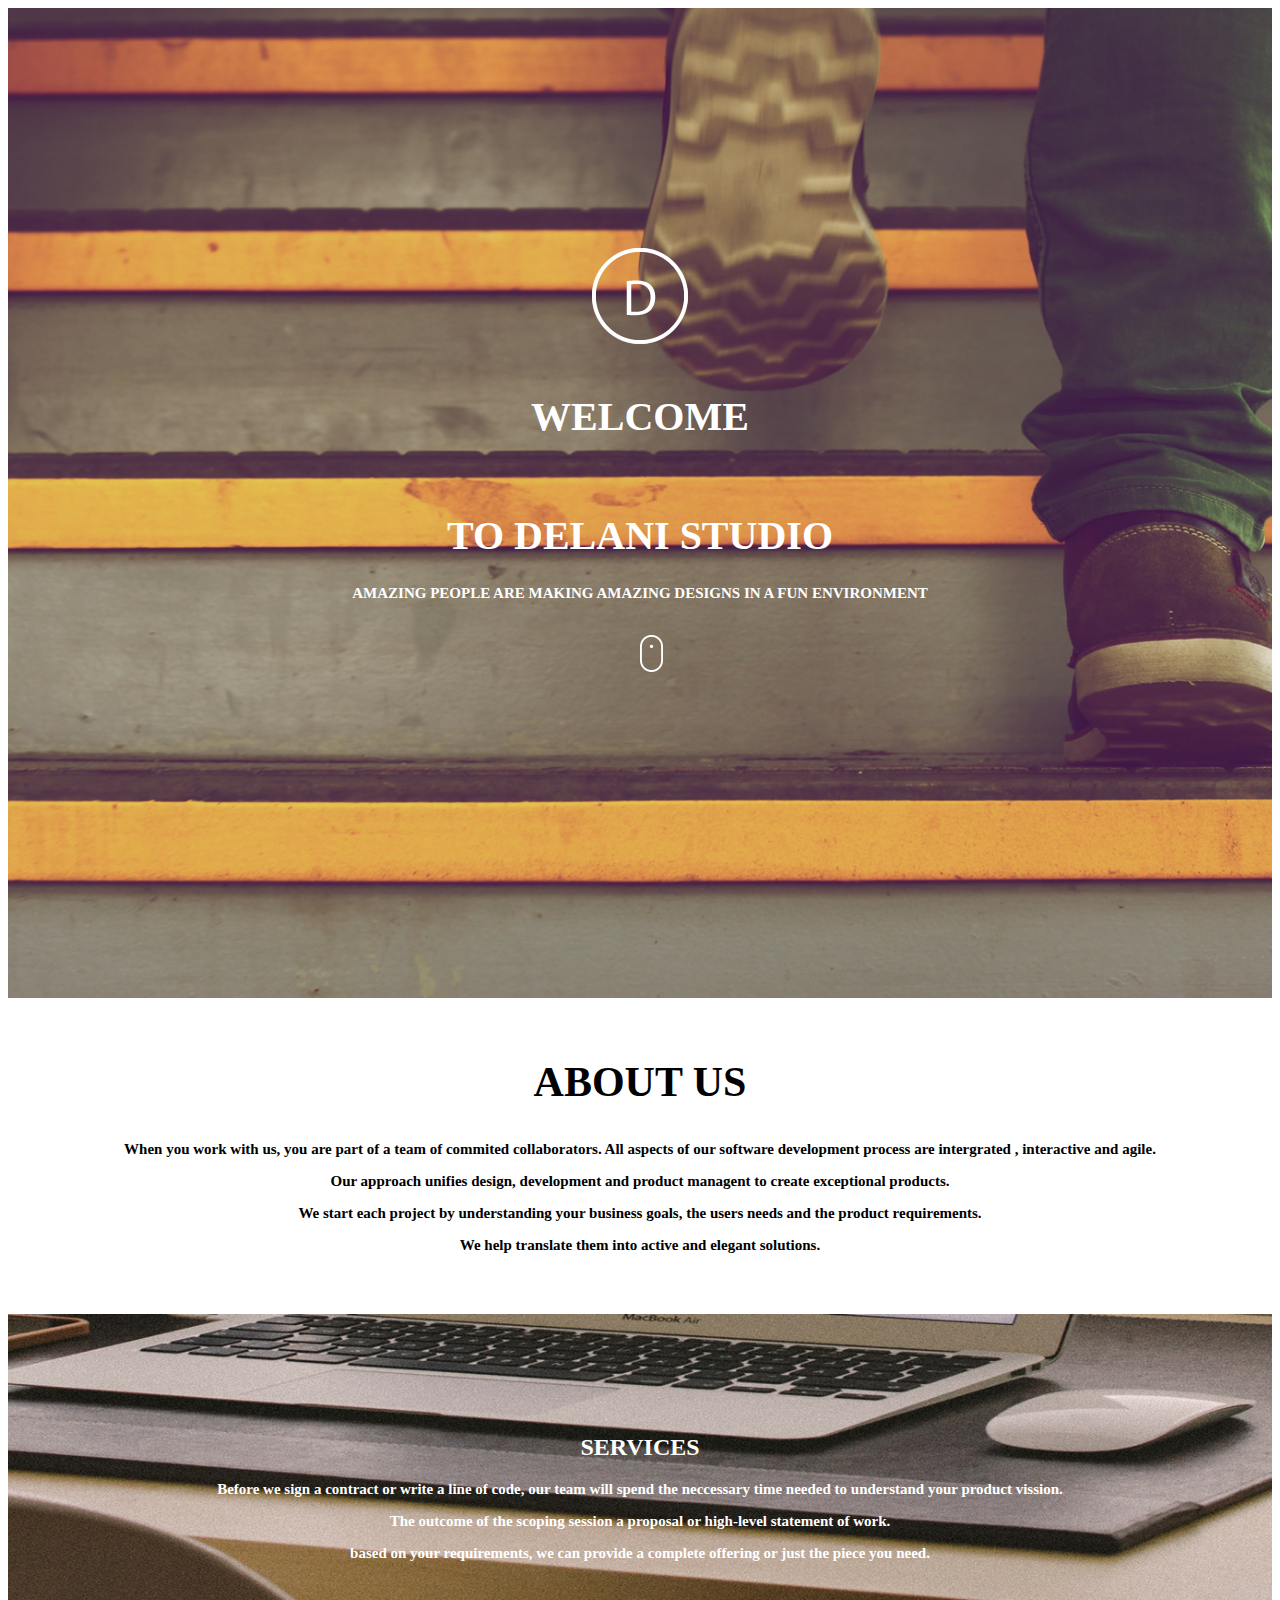
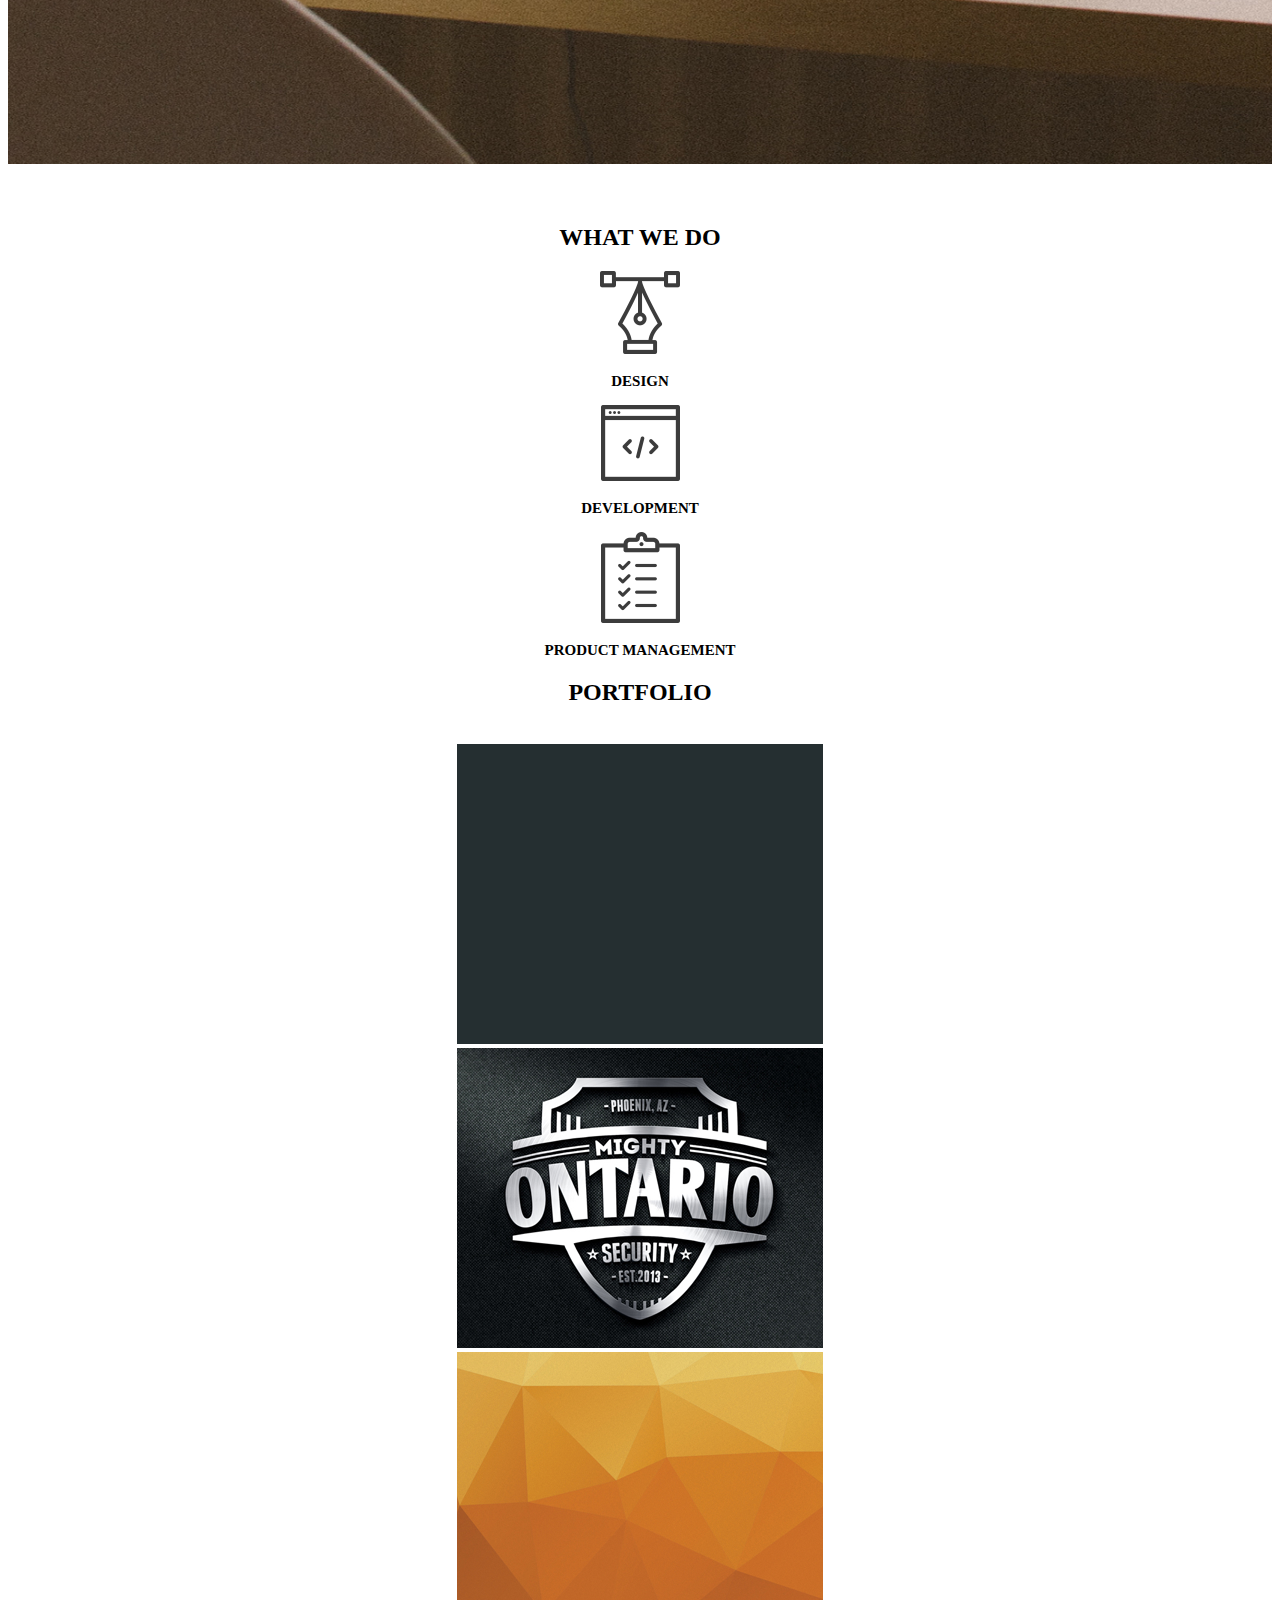
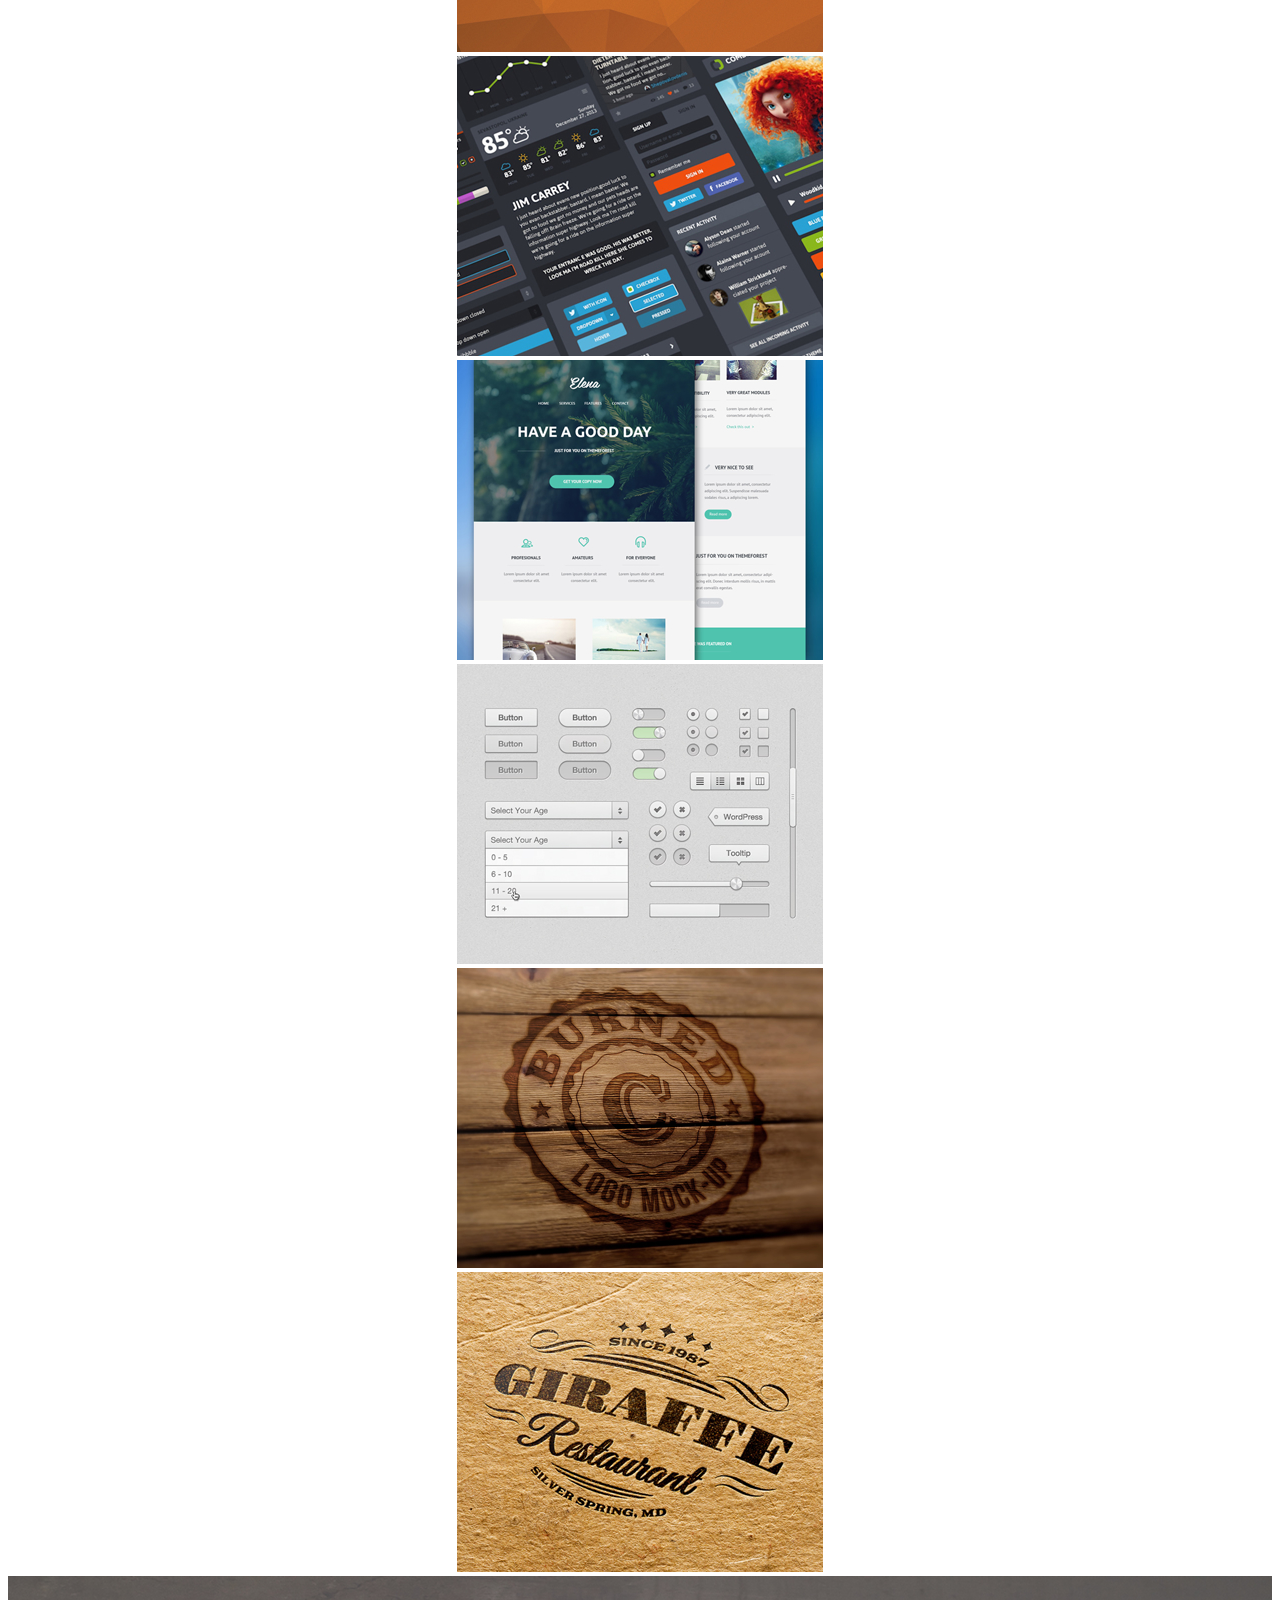
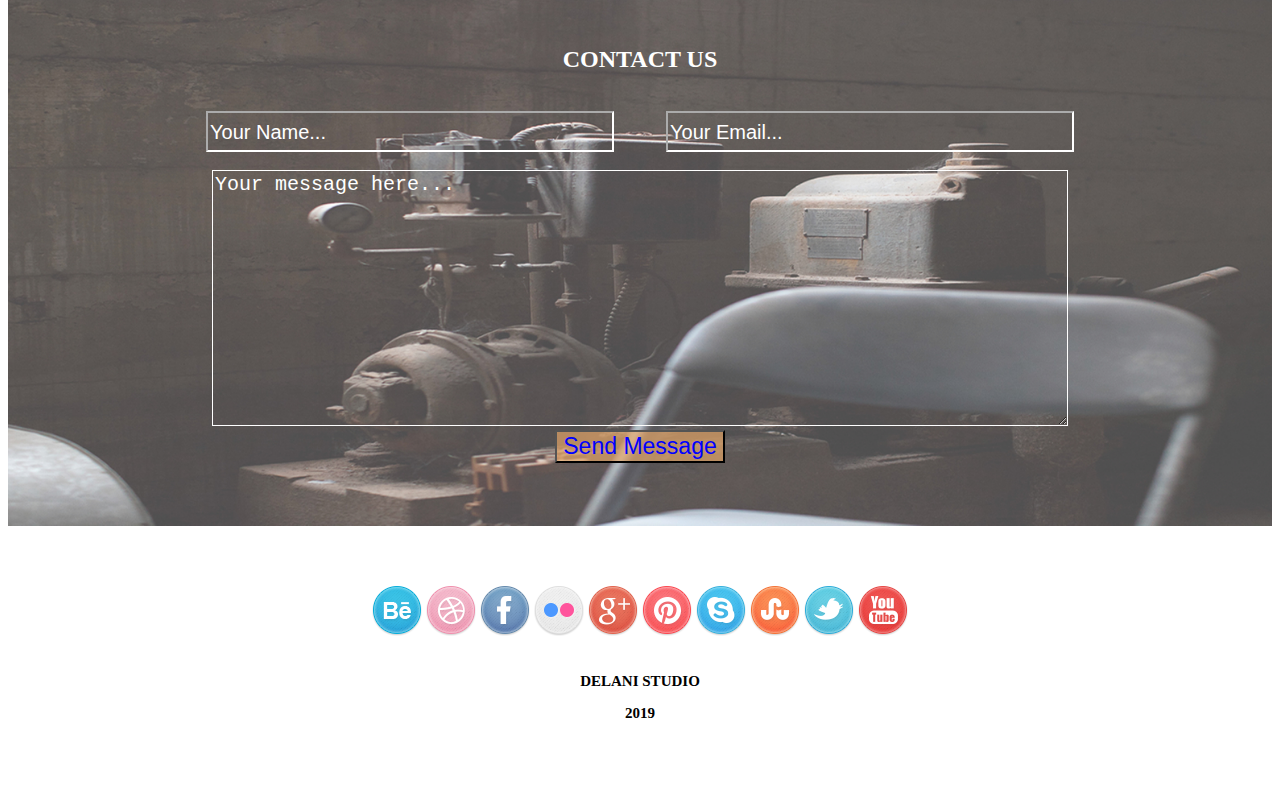
<file: index.html>
<!DOCTYPE html>
<html>
  <head>
    <meta charset="utf-8">
    <meta name="viewport" content="width=device-width, initial-scale=1">
    <link href="https://cdn.jsdelivr.net/npm/bootstrap@5.1.3/dist/css/bootstrap.min.css" rel="stylesheet" integrity="sha384-1BmE4kWBq78iYhFldvKuhfTAU6auU8tT94WrHftjDbrCEXSU1oBoqyl2QvZ6jIW3" crossorigin="anonymous">
    <script src="https://cdn.jsdelivr.net/npm/bootstrap@5.1.3/dist/js/bootstrap.bundle.min.js" integrity="sha384-ka7Sk0Gln4gmtz2MlQnikT1wXgYsOg+OMhuP+IlRH9sENBO0LRn5q+8nbTov4+1p" crossorigin="anonymous"></script>    
    <link rel="preconnect" href="https://fonts.googleapis.com">
    <link rel="preconnect" href="https://fonts.gstatic.com" crossorigin>
    <link href="https://fonts.googleapis.com/css2?family=Aclonica&family=DM+Serif+Display&family=Niconne&family=Passion+One&family=Patrick+Hand&family=Righteous&family=Ultra&display=swap" rel="stylesheet">
    <link href="./css/styles.css" rel="stylesheet">
    <title>Delani Studio</title>
  </head>
  <body>
    <div class="container-fluid-md">
      <div class="h_img" style="background-image:url('images/backgrounds/h_img.jpg');">
        <img src="images/logo/logo.png" alt=" Delani Studio Logo"><br><br>
        <h1>WELCOME</h1><br>
        <h1>TO DELANI STUDIO</h1>
        <p>AMAZING PEOPLE ARE MAKING AMAZING DESIGNS IN A FUN ENVIRONMENT</p><br>
        <div class="mouse_click"><a href="#about_us"><img id= "mouse_click" src="images/mouse_click.png" alt="mouse_click"></a>
      </div>
    </div>  
    <div class="container-md">
      <div class="about_us" id="about_us">
        <h2>ABOUT US</h2>
        <p>When you work with us, you are part of a team of commited collaborators. All aspects of our software development process are intergrated , interactive and agile.</p>
        <p>Our approach unifies design, development and product managent to create exceptional products.</p> 
        <p>We start each project by understanding your business goals, the users needs and the product requirements.</p>
        <p>We help translate them into active and elegant solutions.</p>
      </div>  
    </div>  
    <div id="services" class="container-fluid-md">
      <h2>SERVICES</h2>
      <p>Before we sign a contract or write a line of code, our team will spend the neccessary time needed to understand your product vission.</p>
      <p>The outcome of the scoping session a proposal or high-level statement of work.</p>
      <p>based on your requirements, we can provide a complete offering or just the piece you need. </p>
    </div> 
    <div id="whatwedo" class="container-md">
      <h2>WHAT WE DO</h2>
      <div class="row mt-5">
        <div class="col-md-4">
          <div id="design">
            <img  src="images/services_icons/design_icon.png" alt="design icon">
            <p>DESIGN</p>
          </div>
          <div id="designdes">
            <h4>DESIGN</h4>
            <p>Our design practice offers a full range of services including brand strategy, interaction and visual design and user experience testing.</p>
            <p>Throughout your project, our designers create and implement visual design and workflows, solicit user feedback and work with you to make sure what gets built is what is needed.</p>
          </div>
        </div>
        <div class="col-md-4">
          <div id="development">
            <img src="images/services_icons/dev_icon.png" alt="development icon">
          <p>DEVELOPMENT</p>
          </div>
          <div id="developmentdes">
            <h4>DEVELOPMENT</h4>
            <p>All engineers are fluent in the latest enterprise, mobile and web development technologies.</p>
            <p>They collaborate with your team to write, and improve code on a daily basis, using proven practices such as test-driven development and pair programming.</p>
          </div>
        </div>
        <div class="col-md-4">
          <div id="product">
            <img src="images/services_icons/product_icon.png" alt="product icon">
          <p>PRODUCT MANAGEMENT</p>
          </div>
          <div id="productdes">
            <h4>PRODUCT MANAGEMENT</h4>
            <p>Planning and development is iterative. Because we are constantly coding and testing, the products we build are always ready to go live.</p> 
            <p>This iterative process allows for changes as business requirements evolve.</p>  
          </div>
        </div>
      </div> 
    </div>   
    <div id="portfolio" class="container">
      <h2>PORTFOLIO</h2><br>
      <div class="row">
        <div class="col-md-3 ">
          <div class="card" id="blank">
            <img class="card-img-top" src="images/portfolio/work4.jpg" alt="Blank image">
            <div class="card-img-overlay overlay1">
              <h4 id="blank-t"class="card-title">Blank </h4>
            </div>
          </div>
        </div>
        <div class="col-md-3">
          <div class="card" id="ontario">
            <img class="card-img-top" src="images/portfolio/work3.jpg" alt="Ontario image">
            <div class="card-img-overlay overlay2">
              <h4 id="ontario-t"class="card-title">Ontarion Security</h4>
            </div>
          </div>
        </div>
        <div class="col-md-3">
          <div class="card" id="yellow">
            <img class="card-img-top" src="images/portfolio/work2.jpg" alt="Yellow Pyramid image">
            <div class="card-img-overlay">
              <h4 id="yellow-t"class="card-title">Yellow Pyramid</h4>
            </div>
          </div>
        </div>
        <div class="col-md-3">
          <div class="card" id="jim">
            <img class="card-img-top" src="images/portfolio/work1.jpg" alt=" Jim Carrey image">
            <div class="card-img-overlay">
              <h4 id="jim-t"class="card-title"> Jim Carrey App</h4>
            </div>
          </div>
        </div>
      </div> 
      <div class="row mt-4 mb-5">
        <div class="col-md-3">
          <div class="card" id="have">
            <img class="card-img-top" src="images/portfolio/work5.jpg" alt="Have a Good Day image">
            <div class="card-img-overlay">
              <h4 id="have-t"class="card-title">Have A Good Day </h4>
            </div>
          </div>
        </div>
        <div class="col-md-3">
          <div class="card" id="calculator">
            <img class="card-img-top" src="images/portfolio/work6.jpg" alt="Calculator image">
            <div class="card-img-overlay">
              <h4 id="calculator-t"class="card-title">Calculator App</h4>
            </div>
          </div>
        </div>
        <div class="col-md-3">
          <div class="card" id="burned">
            <img class="card-img-top" src="images/portfolio/work7.jpg" alt="Burned image">
            <div class="card-img-overlay">
              <h4 id="burned-t"class="card-title">Burned App</h4>
            </div>
          </div>
        </div>
        <div class="col-md-3">
          <div class="card" id="girraffe">
            <img class="card-img-top" src="images/portfolio/work8.jpg" alt=" Girraffe image">
            <div class="card-img-overlay">
              <h4 id="girraffe-t"class="card-title">Girraffe Restaurant</h4>
            </div>
          </div>
        </div>
      </div>
    </div> 
    <div class="contactus">
      <h2>CONTACT US</h2><br>
      <div id="cont_form"class="container-fluid-md">
        <form id="contact-form"action="" method="" target="_blank">
          <input type="text" id="name" name="NAME" placeholder="Your Name...">&emsp;&emsp;&emsp;
          <input type="text" id="email" name="EMAIL" placeholder="Your Email..."><br><br>
          <textarea id="subject" name="MESSAGE" placeholder="Your message here..." style="height:250px"></textarea><br>
          <input id="submit-button" type="submit" value="Send Message">
        </form>
      </div>  
    </div> 
    <div>
     <footer>
      <img src="images/social_icons/behance.png" alt="behance">
      <img src="images/social_icons/dribble.png" alt="dribble">
      <img src="images/social_icons/facebook.png" alt="facebook">
      <img src="images/social_icons/flickr.png" alt="flickr">
      <img src="images/social_icons/g_plus.png" alt="g_plus">
      <img src="images/social_icons/pinterest.png" alt="pinterest">
      <img src="images/social_icons/skype.png" alt="skype">
      <img src="images/social_icons/stumble_upon.png" alt="stumble_upon">
      <img src="images/social_icons/twitter.png" alt="twitter">
      <img src="images/social_icons/you_tube.png" alt="you_tube"><br><br>
      <p>DELANI STUDIO</p>
      <p>2019</p>
     </footer>
    </div> 
    <script type="text/javascript" src="https://ajax.googleapis.com/ajax/libs/jquery/3.5.1/jquery.min.js"></script>
    <script src="js/jquery.mini.js"></script>
    <script src="./js/script.js"></script>
  </body>
</html>
</file>
<file: css/styles.css>
h1{
  font-family: 'Libre Baskerville', serif;
  color: white;
  font-size: 40px;
  text-align: center;
  font-weight: bold;
}
p {
  font-family: 'Libre Baskerville', serif;
  font-size: 15px;
  text-align: center;
  font-weight: bold;
}
.h_img{
  background-position: center center;
  background-size: cover;
  height: 750px;
  background-repeat: no-repeat;
  color: white;
  text-align: center;
  padding-top:19%; 
}
.about_us{
  font-family: 'Libre Baskerville', serif;
  font-size: 28px;
  text-align: center;
  margin-top: 60px;
  font-weight: bold;
  margin-bottom: 60px;
}
#services{
  background-image:url('../images/backgrounds/s_image.jpg');
  background-position: center;
  background-repeat: no-repeat;
  background-size: cover;
  height: 350px;
  font-family: 'Libre Baskerville', serif;
  color: white;
  text-align: center;
  padding-top: 100px;
  margin-bottom: 60px;
}
#whatwedo{
  text-align: center;
}
#portfolio{
  text-align: center;
}
.contactus{
  background-image: url("../images/backgrounds/c_image.jpg");
  background-position: center;
  background-repeat: no-repeat;
  background-size: cover;
  height: 500px;
  font-family: 'Libre Baskerville', serif;
  color: white;
  text-align: center;
  padding-top: 50px;
}
#name,#email{
  width: 400px;
  background-color: transparent;
  border-color: white;
  height: 35px;
}
#subject{
  width: 850px;
  background-color: transparent;
  border-color: white;
 

}
::placeholder {
  color: white;
  font-size: 20px;
}
.card{
  height: 100%;
  width: 100%;
}
footer{
  text-align: center;
  margin-top: 60px;
  margin-bottom: 80px;
}
#mouse_click{
 position:absolute;
  
}
#designdes,#productdes,#developmentdes{
  display: none;
}
#blank-t,#ontario-t,#yellow-t,#jim-t,#have-t,#calculator-t,#burned-t,#girraffe-t{
  background-color: white;
  padding: 70px 0;
  text-align: center;
  display: none;
  margin: 50px;
  padding: 15px;
  border-style:outset;
}
.card h4{
  font-size: 16px;
}

#mouse_click{
  animation: bounce 3s infinite alternate;
  }
@keyframes bounce { 
  0%{
  transform: translate(0px,100px);
  }
  100%{
  transform: translate(0px,0px);
  }
}
input{
  color: white;
  font-size: 23px;
  background: transparent;
}
#submit-button{
  background-color: rgba(233, 168, 104, 0.671);
  color: blue;
}
</file>
